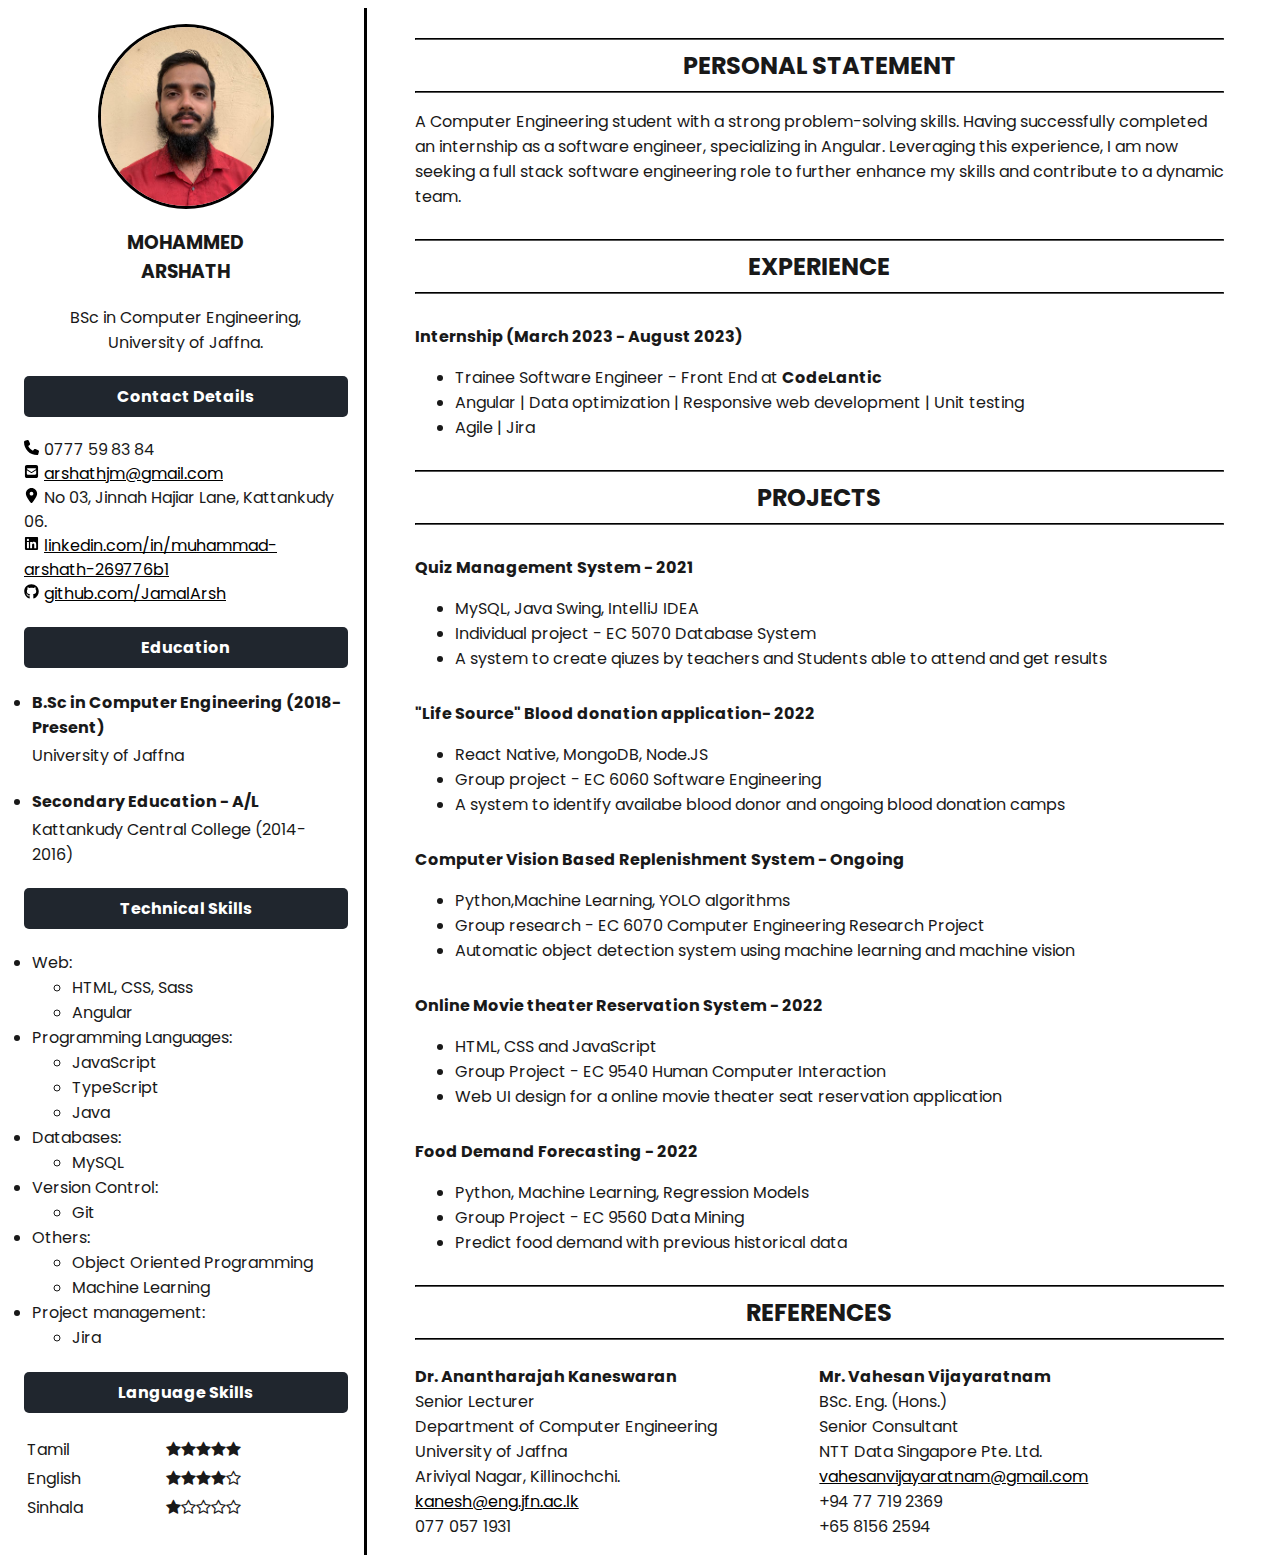
<file: index.html>
<!DOCTYPE html>
<html lang="en">  
<head> 
       <meta charset="UTF-8" />
    <meta http-equiv="X-UA-Compatible" content="IE=edge" />
    <meta name="viewport" content="width=device-width, initial-scale=1.0" />
    <title>Arshath's CV</title>
    <link rel="stylesheet" href="style.css" />
    <link
      href="http://cdnjs.cloudflare.com/ajax/libs/font-awesome/4.3.0/css/font-awesome.css"
      rel="stylesheet"
      type="text/css"
    />
    <link rel="preconnect" href="https://fonts.googleapis.com">
    <link rel="preconnect" href="https://fonts.gstatic.com" crossorigin>
    <link href="https://fonts.googleapis.com/css2?family=Inter:wght@100;200;300;400;500;600;700;800;900&family=Poppins:ital,wght@0,100;0,200;0,300;0,400;0,500;0,600;0,700;0,800;0,900;1,100;1,200;1,300;1,400;1,500;1,600;1,700;1,800;1,900&display=swap" rel="stylesheet">
  </head>
  <body>
      <div class="left">
      <img src="my.jpg" alt="image of me">
      <h3 id="name">MOHAMMED
      <br>ARSHATH</h3>
      <p id="description">BSc in Computer Engineering,
      <br>University of Jaffna.</p>
      <h4 class="left-h4">Contact Details</h4>
      <p class="contact-details"><object data="phone.svg" width="15" height="15"></object>0777 59 83 84
          <br><object data="envelope.svg" width="15" height="15"></object><a href="mailto:arshathjm@gmail.com">arshathjm@gmail.com</a>
          <br><object data="location.svg" width="15" height="15"></object>No 03, Jinnah Hajiar Lane, Kattankudy 06.
          <br><object data="linkedin.svg" width="15" height="15"></object><a href="https://www.linkedin.com/in/muhammad-arshath-269776b1" target="_blank">linkedin.com/in/muhammad-arshath-269776b1</a> 
          <br><object data="github.svg" width="15" height="15"></object><a href="https://github.com/JamalArsh" target="_blank">github.com/JamalArsh</a> 
        </p>
      <h4 class="left-h4">Education</h4>
      <ul class="tech-skills">
      <li><h4 class="h4-left">B.Sc in Computer Engineering (2018-Present)</h4></li>
      <p class="p1-left">University of Jaffna</p>
      <li><h4 class="h4-left">Secondary Education - A/L</h4></li>
      <p class="p1-left">Kattankudy Central College (2014-2016)</p>
      </ul>
      <h4 class="left-h4">Technical Skills</h4>
      <ul class="tech-skills">
        <li>Web:</li>
        <ul>
          <li>HTML, CSS, Sass</li>
          <li>Angular</li>
      </ul>
        <li> Programming Languages:</li>
        <ul>
          <li>JavaScript</li>
          <li>TypeScript</li>
          <li>Java</li>
      </ul>
      <li>Databases:</li>
        <ul>
          <li>MySQL</li>
      </ul>
      <li>Version Control:</li>
        <ul>
          <li>Git</li>
      </ul>
      <li>Others:</li>
        <ul>
          <li>Object Oriented Programming</li>
          <li>Machine Learning</li>
        </ul>
      <li>Project management:</li>
        <ul>
          <li>Jira</li>
        </ul>
      </ul>
      <h4 class="left-h4">Language Skills</h4>
       <table class="my-table">
           <tr>
               <td>Tamil</td>
               <td>&nbsp;<i class="fa fa-star" aria-hidden="true"></i><i class="fa fa-star" aria-hidden="true"></i><i class="fa fa-star" aria-hidden="true"></i><i class="fa fa-star" aria-hidden="true"></i><i class="fa fa-star" aria-hidden="true"></i></td>
           </tr>
           <tr>
               <td>English</td>
               <td>&nbsp;<i class="fa fa-star" aria-hidden="true"></i><i class="fa fa-star" aria-hidden="true"></i><i class="fa fa-star" aria-hidden="true"></i><i class="fa fa-star" aria-hidden="true"></i><i class="fa fa-star-o" aria-hidden="true"></i></td>
           </tr>
           <tr>
               <td>Sinhala</td>
               <td>&nbsp;<i class="fa fa-star" aria-hidden="true"></i><i class="fa fa-star-o" aria-hidden="true"></i><i class="fa fa-star-o" aria-hidden="true"></i><i class="fa fa-star-o" aria-hidden="true"></i><i class="fa fa-star-o" aria-hidden="true"></i></td>
           </tr>
       </table>

    </div>
    <div class="right">
      <hr class="hr-top">
      <!-- <h2>Personal Statement</h2> -->
      <h2>PERSONAL STATEMENT</h2>
      <hr>
      <p>A Computer Engineering student with a strong problem-solving skills. 
        Having successfully completed an internship as a software engineer, 
        specializing in Angular. Leveraging this experience, 
        I am now seeking a full stack software engineering role to further enhance my skills and contribute to a dynamic team. 
      </p>
      <hr class="hr-top">
      <h2>EXPERIENCE</h2>
      <hr>
      <h4 class="h4-right">Internship (March 2023 - August 2023)</h4>
      <p class="p-right"><ul>
          <li>Trainee Software Engineer - Front End at <b>CodeLantic</b></li>
          <li>Angular | Data optimization | Responsive web development | Unit testing</li>
          <li>Agile | Jira</li>
      </ul></p>
      <hr class="hr-top">
      <h2>PROJECTS</h2>
      <hr>
      <h4 class="h4-right">Quiz Management System - 2021</h4>
      <p class="p-right"><ul>
          <li>MySQL, Java Swing, IntelliJ IDEA</li>
          <li>Individual project - EC 5070 Database System</li>
          <li>A system to create qiuzes by teachers and Students able to attend and get results</li>
      </ul></p>
      <h4 class="h4-right">"Life Source" Blood donation application- 2022</h4>
      <p class="p-right"><ul class="p-right">
          <li>React Native, MongoDB, Node.JS</li>
          <li>Group project - EC 6060 Software Engineering</li>
          <li>A system to identify availabe blood donor and ongoing blood donation camps</li>
      </ul></p>
      <h4 class="h4-right">Computer Vision Based Replenishment System - Ongoing</h4>
      <p class="p-right"><ul class="p-right">
          <li>Python,Machine Learning, YOLO algorithms</li>
          <li>Group research - EC 6070 Computer Engineering Research Project</li>
          <li>Automatic object detection system using machine learning and machine vision</li>
      </ul></p>
      <h4 class="h4-right">Online Movie theater Reservation System - 2022</h4>
      <p class="p-right"><ul class="p-right">
          <li>HTML, CSS and JavaScript</li>
          <li>Group Project - EC 9540 Human Computer Interaction</li>
          <li>Web UI design for a online movie theater seat reservation application</li>
      </ul></p>
      <h4 class="h4-right">Food Demand Forecasting - 2022</h4>
      <p class="p-right"><ul class="p-right">
          <li>Python, Machine Learning, Regression Models</li>
          <li>Group Project - EC 9560 Data Mining</li>
          <li>Predict food demand with previous historical data</li>
      </ul></p>
      <hr class="hr-top">
      <h2>REFERENCES</h2>
      <hr>
      <div id="ref-sec">
      <p class="ref-p">
        <b>Dr. Anantharajah Kaneswaran </b><br>
        Senior Lecturer <br>
        Department of Computer Engineering <br>
        University of Jaffna <br>
        Ariviyal Nagar, Killinochchi. <br>
        <a href="mailto:kanesh@eng.jfn.ac.lk">kanesh@eng.jfn.ac.lk</a><br>
        077 057 1931 <br>
      </p>
      <p class="ref-p">
        <b>Mr. Vahesan Vijayaratnam</b><br>
        BSc. Eng. (Hons.) <br>
        Senior Consultant <br>
        NTT Data Singapore Pte. Ltd. <br>
        <a href="mailto:vahesanvijayaratnam@gmail.com">vahesanvijayaratnam@gmail.com</a><br>
        +94 77 719 2369 <br>
        +65 8156 2594 <br>
      </p>
      </div>
    </div>
  </body>
</html>
</file>
<file: style.css>
* {
  color: #191919;
}

body {
  display: flex;
  flex-direction: row;
  justify-content: space-around;
  align-items: stretch;
  /* font-family: Arial, Helvetica, sans-serif; */
  /* font-family: Geneva, Helvetica, sans-serif; */
  font-family: "Poppins", Helvetica, sans-serif;
  /* font-family: "Inter", Helvetica, sans-serif; */
}

hr {
  border-color: black;
}

h2 {
  text-align: center;
  margin-bottom: 0.25rem;
  margin-top: 0.25rem;
}

img {
  width: 170px;
  height: auto;
  object-fit: cover;
  border-radius: 100%;
  display: block;
  margin-left: auto;
  margin-right: auto;
  border: 3px solid black;
}

a:visited {
  color: black;
}

a {
  color: black;
}

.language {
  display: contents;
  width: 25%;
}

.left {
  height: auto;
  width: 30vw;
  padding: 1rem 1rem 0 1rem;
  border-right: 3px solid black;
}

.right {
  height: auto;
  width: 75vw;
  padding: 0 3rem 0 3rem;
}

.left-h4 {
  background-color: #20262e;
  padding: 0.5rem;
  color: white;
  text-align: center;
  border-radius: 5px;
}

.tech-skills {
  margin-left: 0.5rem;
  padding-left: 0;
}

#name {
  text-align: center;
}

#description {
  text-align: center;
}

.contact-details {
  line-height: 1.5rem;
}

.h4-left {
  margin-bottom: 3px;
}

.p1-left {
  margin-top: 0;
}

.my-table {
  width: 100%;
}

#ref-sec {
  display: flex;
  flex-direction: row;
}

.ref-p {
  width: 100%;
}

.h4-right {
  margin-top: 30px;
  margin-bottom: 0;
}

.p-right {
  margin-top: 0;
}

.hr-top {
  margin-top: 30px;
}

object {
  margin-right: 5px;
}

@media only screen and (max-width: 835px) {
  body {
    flex-direction: column;
  }

  .left {
    width: auto;
    border-right: none;
  }

  .right {
    width: auto;
    padding: 0;
  }

  .left-h4 {
    text-align: center;
  }
}

@media only screen and (max-width: 750px) {
  #ref-sec {
    flex-direction: column;
  }
}
</file>
